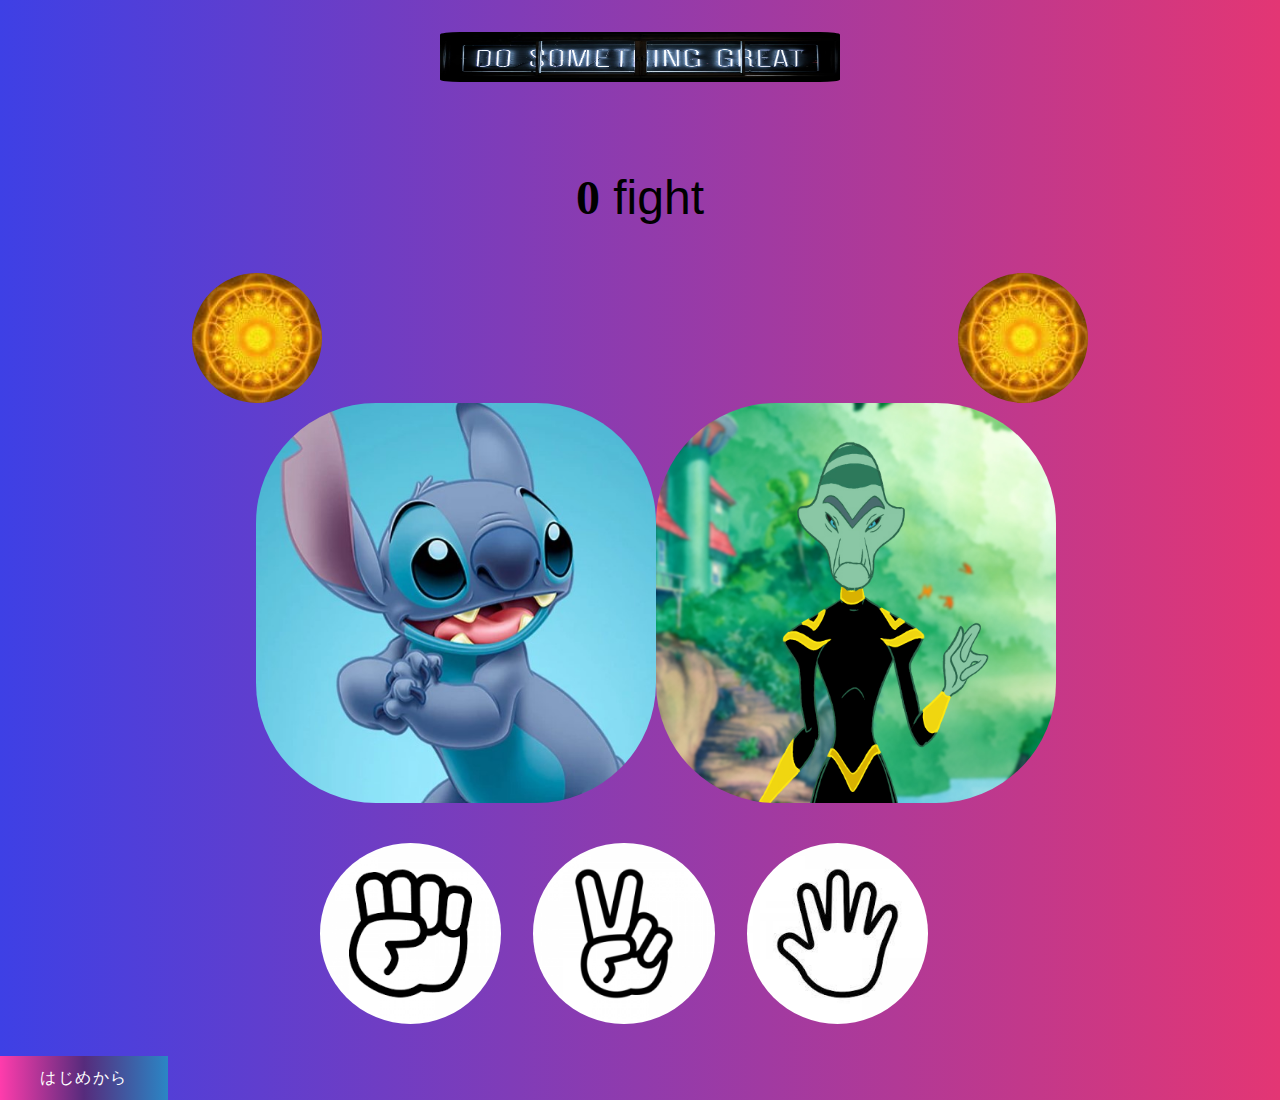
<file: index.html>
<!DOCTYPE html>
<html lang="en">
<head>
  <meta charset="UTF-8">
  <meta http-equiv="X-UA-Compatible" content="IE=edge">
  <meta name="viewport" content="width=device-width, initial-scale=1.0">
  <title>Document</title>
  <link rel="preconnect" href="https://fonts.googleapis.com">
  <link rel="preconnect" href="https://fonts.gstatic.com" crossorigin>
  <link href="https://fonts.googleapis.com/css2?family=Fasthand&display=swap" rel="stylesheet">
  <link rel="stylesheet" href="css/style.css">

</head>

<body id="gradient">
  
  <header>  
    <p class="start"><img src="img/start.jpg" alt="タイトル"></p>
    <div class="start_comment">
      <p id="counter" class="fight_num">0</p>      
      <p class="result_text">fight</p>
    </div>  
  </header>

  <main>
    <div class="teki_te">
      <img id="my_te" src="img/teki_te.jpg" width="100" height="100">
      <img id="teki_te" src="img/teki_te.jpg" width="100" height="100">      
    </div>  

    <div class="char">
      <div id="mychar" class="mychar">
        <img src="img/jan.jpg" alt="自分側の画像">
      </div>

      <div id="tekichar" class="tekichar">
        <img src="img/teki1.jpg" alt="敵側の画像">
      </div>
    </div>
    
    <!-- <div class="beam">
      <div id="mybeam">
        <img src="img/beam_j.jpg" alt="自分のビーム">
      </div>

      <div id="tekibeam">
        <img src="img/beam_t.jpg" alt="敵のビーム">
      </div>
    </div>      -->
    
    <ul class="te" id="start_btn">      
        <div class="img_te">
          <input type="image" src="img/jan0.jpg" onclick="Click(0);"alt="gu" class="start_btn">
        </div>

        <!-- <li id="choose_btn" onclick="Click(0);"><img src="img/jan0.jpg" alt="gu"></li> -->    
        <div class="img_te">
          <input type="image" src="img/jan1.jpg" onclick="Click(1);"alt="cho" class="start_btn">
        </div>

        <!-- <li id="choose_btn" onclick="Click(1);"><img src="img/jan1.jpg" alt="cho"></li> -->
        <div class="img_te">
          <input type="image" src="img/jan2.jpg" onclick="Click(2);"alt="pa" class="start_btn">
        </div>      
      
        <!-- <li id="choose_btn" onclick="Click(2);"><img src="img/jan2.jpg" alt="pa"></li> -->
    </ul> 

    <a href="" class="btn btn-gradient" onclick="window.location.reload();" id="reset"><span>はじめから</span></a>   

  </main>    

    <div id="result" class="result"></div>    

  <script src="https://ajax.googleapis.com/ajax/libs/jquery/3.6.0/jquery.min.js"></script>
  <script src="js/script.js"></script>
 
</body>
</html>
</file>
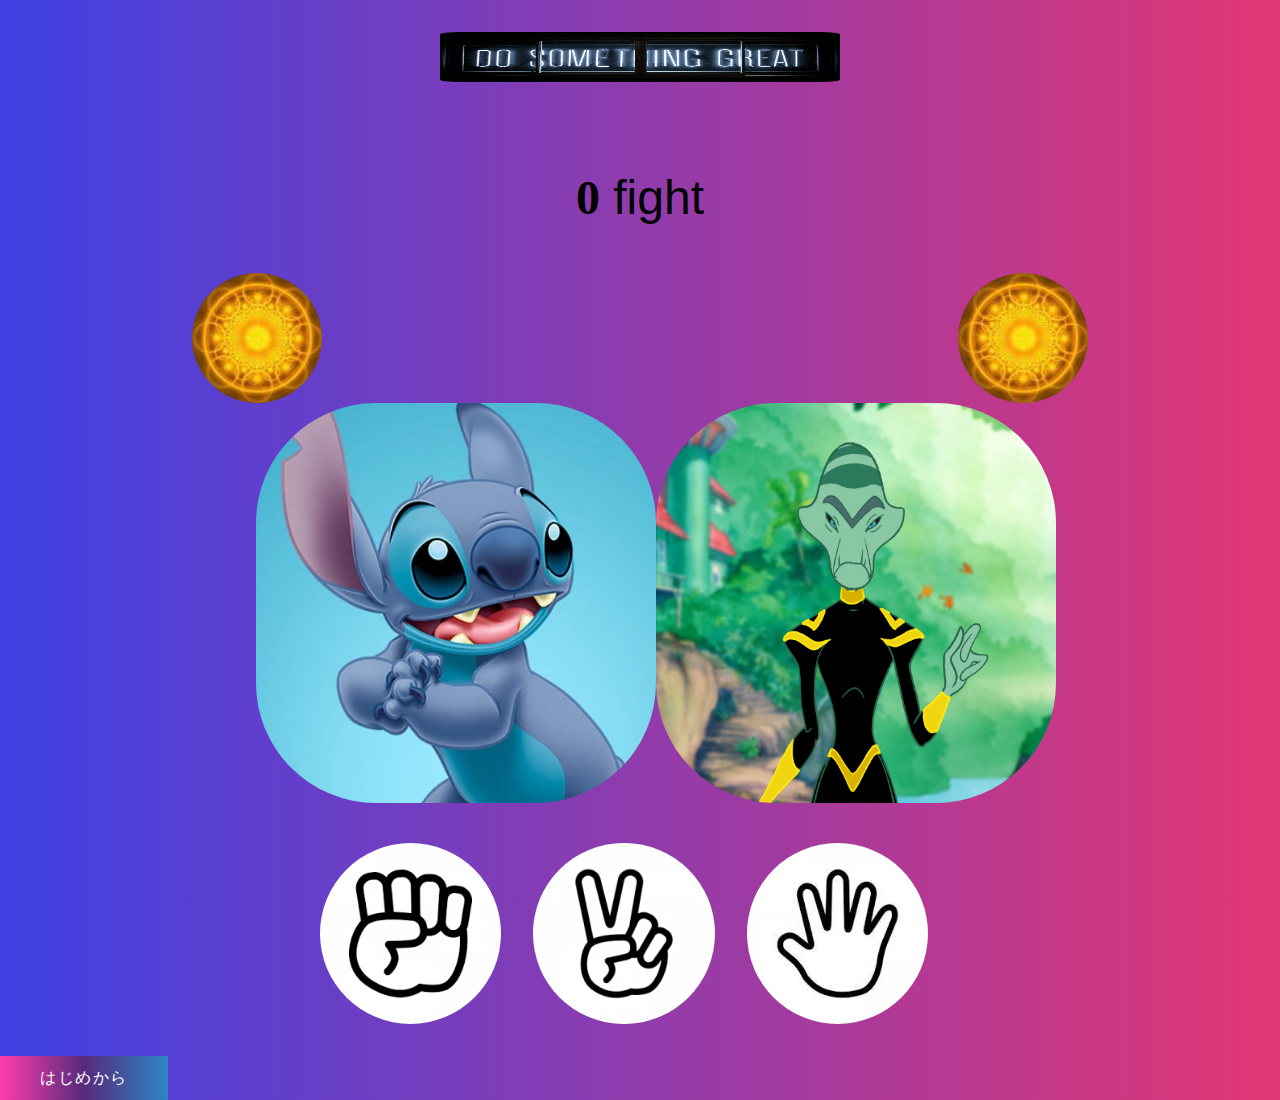
<file: じゃんけんアプリ/index.html>
<!DOCTYPE html>
<html lang="en">
<head>
  <meta charset="UTF-8">
  <meta http-equiv="X-UA-Compatible" content="IE=edge">
  <meta name="viewport" content="width=device-width, initial-scale=1.0">
  <title>Document</title>
  <link rel="preconnect" href="https://fonts.googleapis.com">
  <link rel="preconnect" href="https://fonts.gstatic.com" crossorigin>
  <link href="https://fonts.googleapis.com/css2?family=Fasthand&display=swap" rel="stylesheet">
  <link rel="stylesheet" href="css/style.css">

</head>

<body id="gradient">
  
  <header>  
    <p class="start"><img src="img/start.jpg" alt="タイトル"></p>
    <div class="start_comment">
      <p id="counter" class="fight_num">0</p>      
      <p class="result_text">fight</p>
    </div>  
  </header>

  <main>
    <div class="teki_te">
      <img id="my_te" src="img/teki_te.jpg" width="100" height="100">
      <img id="teki_te" src="img/teki_te.jpg" width="100" height="100">      
    </div>  

    <div class="char">
      <div id="mychar" class="mychar">
        <img src="img/jan.jpg" alt="自分側の画像">
      </div>

      <div id="tekichar" class="tekichar">
        <img src="img/teki1.jpg" alt="敵側の画像">
      </div>
    </div>
    
    <!-- <div class="beam">
      <div id="mybeam">
        <img src="img/beam_j.jpg" alt="自分のビーム">
      </div>

      <div id="tekibeam">
        <img src="img/beam_t.jpg" alt="敵のビーム">
      </div>
    </div>      -->
    
    <ul class="te" id="start_btn">      
        <div class="img_te">
          <input type="image" src="img/jan0.jpg" onclick="Click(0);"alt="gu" class="start_btn">
        </div>

        <!-- <li id="choose_btn" onclick="Click(0);"><img src="img/jan0.jpg" alt="gu"></li> -->    
        <div class="img_te">
          <input type="image" src="img/jan1.jpg" onclick="Click(1);"alt="cho" class="start_btn">
        </div>

        <!-- <li id="choose_btn" onclick="Click(1);"><img src="img/jan1.jpg" alt="cho"></li> -->
        <div class="img_te">
          <input type="image" src="img/jan2.jpg" onclick="Click(2);"alt="pa" class="start_btn">
        </div>      
      
        <!-- <li id="choose_btn" onclick="Click(2);"><img src="img/jan2.jpg" alt="pa"></li> -->
    </ul> 

    <a href="" class="btn btn-gradient" onclick="window.location.reload();" id="reset"><span>はじめから</span></a>   

  </main>    

    <div id="result" class="result"></div>    

  <script src="https://ajax.googleapis.com/ajax/libs/jquery/3.6.0/jquery.min.js"></script>
  <script src="js/script.js"></script>
 
</body>
</html>
</file>
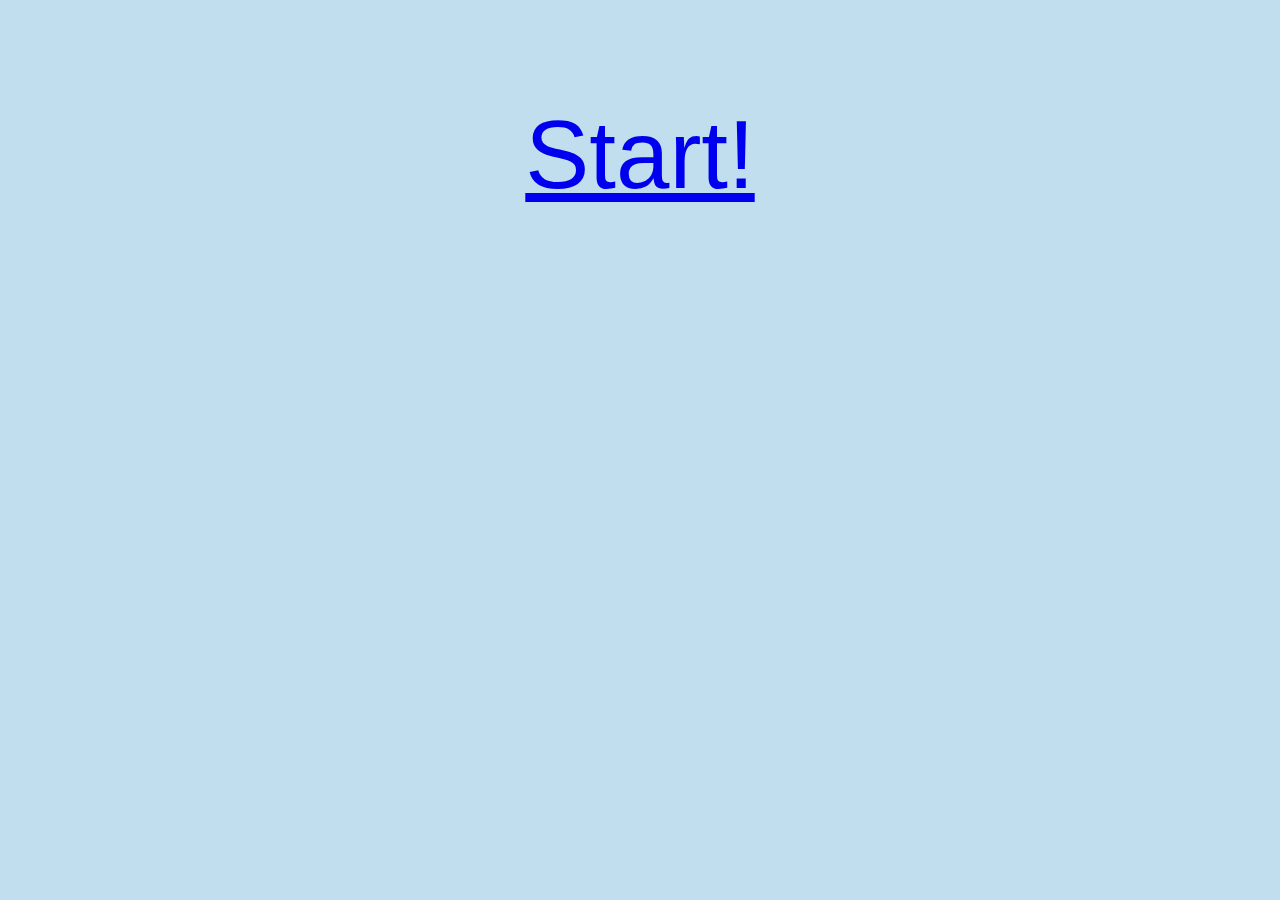
<file: start.html>
<!DOCTYPE html>
<html lang="en">
<head>
  <meta charset="UTF-8">
  <meta http-equiv="X-UA-Compatible" content="IE=edge">
  <meta name="viewport" content="width=device-width, initial-scale=1.0">
  <title>Document</title>
  <link rel="stylesheet" href="css/start.css">
  <link rel="" href="index.html">
  


</head>
<body>

  <!-- <a href="index.html" class="btn btn--yellow btn--cubic">PUSH！</a> -->

  <div id="awan" class="awan">
    <a href="index.html">Start!</a>    
  </div>


  <script src="https://ajax.googleapis.com/ajax/libs/jquery/3.6.0/jquery.min.js"></script>
  <script src="js/start.js"></script>     
</body>
</html>
</file>
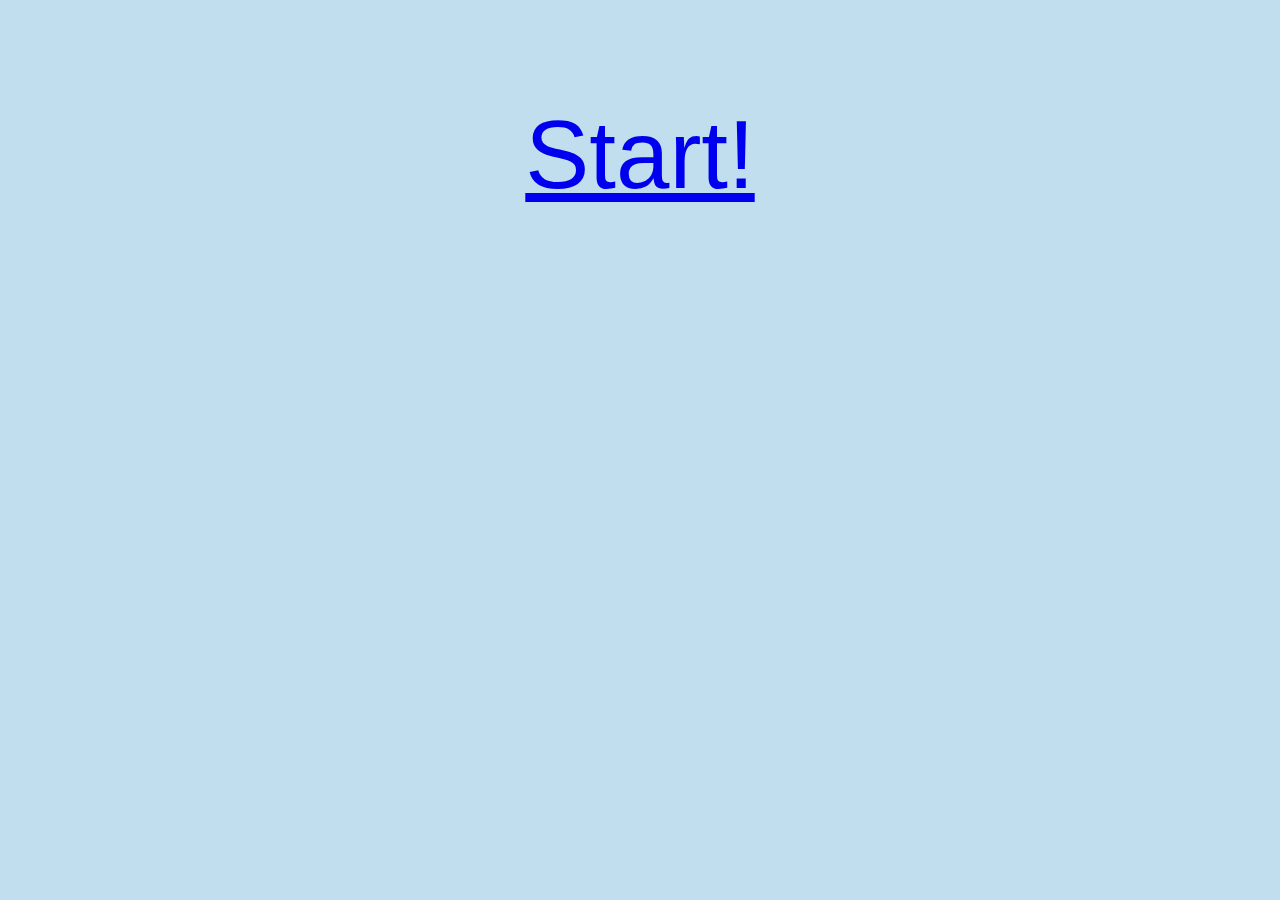
<file: じゃんけんアプリ/start.html>
<!DOCTYPE html>
<html lang="en">
<head>
  <meta charset="UTF-8">
  <meta http-equiv="X-UA-Compatible" content="IE=edge">
  <meta name="viewport" content="width=device-width, initial-scale=1.0">
  <title>Document</title>
  <link rel="stylesheet" href="css/start.css">
  <link rel="" href="index.html">
  


</head>
<body>

  <!-- <a href="index.html" class="btn btn--yellow btn--cubic">PUSH！</a> -->

  <div id="awan" class="awan">
    <a href="index.html">Start!</a>    
  </div>


  <script src="https://ajax.googleapis.com/ajax/libs/jquery/3.6.0/jquery.min.js"></script>
  <script src="js/start.js"></script>     
</body>
</html>
</file>
<file: css/style.css>
html,
body,
main {
  height:100%;
}

.start img{
  width: 400px;
  height: 50px;
  /* margin: 0 auto; */
  border-radius: 5%;

}

.teki_te{
  display: flex;
  justify-content: space-between;
  /* margin-bottom: 50px; */
  box-sizing: border-box;
  padding: 0 15%; 
}

.teki_te img{
  border-radius: 50%;
  /* margin: 0 0 0 80%;   */
  width:130px;
  height: auto;
}

.my_te img{
  border-radius: 50%;
  /* margin: 0 0 0 80%;   */
  width:130px;
  height: auto;
}

.mychar img{
  width: 400px;
  height: 400px;
  border-radius: 30%;
}

.tekichar img{
  width: 400px;
  height: 400px;
  border-radius: 30%;
}

.char {
  display: flex;
  justify-content: space-between;
  /* margin-bottom: 50px; */
  box-sizing: border-box;
  padding: 0 20%; 
  /* margin: 10px 0 0; */
}

/* --beam-- */

/* #mybeam img{
  width: 380px;
  height: auto;
} */

/* #tekibeam img{
  width: 380px;
  height: auto;
} */

/* .beam{
  display: flex;
  justify-content: space-between;
  box-sizing: border-box;
  padding: 0 30%;
} */

/* .mybeam img.is_show{
  overflow: hidden;
  position: relative;
} */

/* .mybeam img.is_show:before {
  animation: is_show 2s cubic-bezier(.4, 0, .2, 1) forwards;
  background: #fff;
  bottom: 0;
  content: '';
  left: 0;
  pointer-events: none;
  position: absolute;
  right: 0;
  top: 0;
  z-index: 1;
} */

/* @keyframes mybeam img is_show {
  100% {
    transform: translateX(100%);
  }
} */

/* .mybeam.is-show {
  width: 450px;
} */

/* #tekibeam {
  width: 0;
  height: 180px;
  overflow: hidden;
  transition: 2000ms linear;
}

#tekibeam.is-show {
  width: 450px;
} */



.start_comment{
  display: flex;
  justify-content: space-between;
  padding: 0 45%;   
}

.result_text{
  font-size: 48px;
  font-family:'Trebuchet MS', 'Lucida Sans Unicode', 'Lucida Grande', 'Lucida Sans', Arial, sans-serif
}

.start_btn{
  /* width: 300px; */  
  display: flex;
  justify-content: center;

  border-radius: 50%;
  width: 85%;
  height: auto;
  /* margin: auto; */
}

.fight_num{
  font-weight: bold;
  font-size: 48px;
}

.te{
  display: flex;
  justify-content: space-between;
  box-sizing: border-box;
  padding: 0 25%; 
}


.img_te:hover{
  opacity: 0.5;
}


body{
  margin:0;
  padding:0;
  text-align:left;
  font-size: 32px;
  background-color: #000000;
  padding: 0px;
  margin: 0px;
}

#gradient
{
 width: 100%;
 height: 800px;
 padding: 0px;
 margin: 0px;
}


 header{
  /* background-color: #fff;
  border-bottom: 1px solid #ccc; */
  text-align: center;
}

li{
  list-style-type:none;
  /* border: 1px solid #666;
  background-color: #FFF;
  display:table-cell;  定義 */
  cursor: pointer;
}

/* #gu_btn:hover{
  background: #99FFFF;
}

#cho_btn:hover{
  background: #FFFF99;
}

#par_btn:hover{
  background: #FFCCCC;
} */

.result{
  position: absolute;
  text-align: center;
  top: 20%;
  left: 40%;
  font-family: 'Fasthand', cursive;
  font-size: 750%;
  /* background-color: #FFFF99; */
  border-radius: 20%;
}



.sky{
  /* background: #000; */
  /* position: relative; */
  width: 100%;
  height: 100%;
}

.hanabi{  
  /* position: absolute; */
  animation-name: hanabi;
  animation-timing-function:linear;
  animation-iteration-count :infinite;
}
.hanabi_1{
  background-image: url('../img/hanabi_4.jpg');
  top: 0;
  left: 0;
  animation-duration:3s;
}


@keyframes hanabi{
	0%{
		opacity: 0;
		transform: scale(0.1);
	}
  50%{
		opacity: 1;
		transform: scale(1);
	}
	90%{
		opacity: 1;
		transform: scale(1);
	}
  100%{
		opacity: 0;
		transform: scale(1);
	}
}

/* .reload{
  direction: none;  
  display: flex;
  justify-content: flex-end;


} */


/* --reload--- */
*,
*:before,
*:after {
  -webkit-box-sizing: inherit;
  box-sizing: inherit;
}

html {
  -webkit-box-sizing: border-box;
  box-sizing: border-box;
  font-size: 62.5%;
}

.btn,
a.btn,
button.btn {
  justify-content: flex-end;
  font-size: 1.6rem;
  font-weight: 700;
  line-height: 1.5;
  position: relative;
  display: inline-block;
  padding: 1rem 4rem;
  cursor: pointer;
  -webkit-user-select: none;
  -moz-user-select: none;
  -ms-user-select: none;
  user-select: none;
  -webkit-transition: all 0.3s;
  transition: all 0.3s;
  text-align: center;
  vertical-align: middle;
  text-decoration: none;
  letter-spacing: 0.1em;
  color: #212529;
  border-radius: 0.5rem;
}

a.btn-gradient {
  font-weight: normal;

  color: #fff;
  border-radius: 0;
  background-image: -webkit-gradient(
    linear,
    left top,
    right top,
    color-stop(40%, #ff3cac),
    to(#562b7c)
  );
  background-image: -webkit-linear-gradient(left, #ff3cac 40%, #562b7c 100%);
  background-image: linear-gradient(90deg, #ff3cac 40%, #562b7c 100%);
}

a.btn-gradient:after {
  position: absolute;
  top: 0;
  left: 0;

  width: 100%;
  height: 100%;

  content: "";
  -webkit-transition: all 0.5s;
  transition: all 0.5s;

  background-image: -webkit-gradient(
    linear,
    left top,
    right top,
    from(#ff3cac),
    color-stop(#562b7c),
    to(#2b86c5)
  );

  background-image: -webkit-linear-gradient(left, #ff3cac, #562b7c, #2b86c5);

  background-image: linear-gradient(90deg, #ff3cac, #562b7c, #2b86c5);
}

a.btn-gradient span {
  position: relative;
  z-index: 1;
}

a.btn-gradient:hover {
  color: #fff;
}

a.btn-gradient:hover:after {
  opacity: 0;
}
</file>
<file: じゃんけんアプリ/css/style.css>
html,
body,
main {
  height:100%;
}

.start img{
  width: 400px;
  height: 50px;
  /* margin: 0 auto; */
  border-radius: 5%;

}

.teki_te{
  display: flex;
  justify-content: space-between;
  /* margin-bottom: 50px; */
  box-sizing: border-box;
  padding: 0 15%; 
}

.teki_te img{
  border-radius: 50%;
  /* margin: 0 0 0 80%;   */
  width:130px;
  height: auto;
}

.my_te img{
  border-radius: 50%;
  /* margin: 0 0 0 80%;   */
  width:130px;
  height: auto;
}

.mychar img{
  width: 400px;
  height: 400px;
  border-radius: 30%;
}

.tekichar img{
  width: 400px;
  height: 400px;
  border-radius: 30%;
}

.char {
  display: flex;
  justify-content: space-between;
  /* margin-bottom: 50px; */
  box-sizing: border-box;
  padding: 0 20%; 
  /* margin: 10px 0 0; */
}

/* --beam-- */

/* #mybeam img{
  width: 380px;
  height: auto;
} */

/* #tekibeam img{
  width: 380px;
  height: auto;
} */

/* .beam{
  display: flex;
  justify-content: space-between;
  box-sizing: border-box;
  padding: 0 30%;
} */

/* .mybeam img.is_show{
  overflow: hidden;
  position: relative;
} */

/* .mybeam img.is_show:before {
  animation: is_show 2s cubic-bezier(.4, 0, .2, 1) forwards;
  background: #fff;
  bottom: 0;
  content: '';
  left: 0;
  pointer-events: none;
  position: absolute;
  right: 0;
  top: 0;
  z-index: 1;
} */

/* @keyframes mybeam img is_show {
  100% {
    transform: translateX(100%);
  }
} */

/* .mybeam.is-show {
  width: 450px;
} */

/* #tekibeam {
  width: 0;
  height: 180px;
  overflow: hidden;
  transition: 2000ms linear;
}

#tekibeam.is-show {
  width: 450px;
} */



.start_comment{
  display: flex;
  justify-content: space-between;
  padding: 0 45%;   
}

.result_text{
  font-size: 48px;
  font-family:'Trebuchet MS', 'Lucida Sans Unicode', 'Lucida Grande', 'Lucida Sans', Arial, sans-serif
}

.start_btn{
  /* width: 300px; */  
  display: flex;
  justify-content: center;

  border-radius: 50%;
  width: 85%;
  height: auto;
  /* margin: auto; */
}

.fight_num{
  font-weight: bold;
  font-size: 48px;
}

.te{
  display: flex;
  justify-content: space-between;
  box-sizing: border-box;
  padding: 0 25%; 
}


.img_te:hover{
  opacity: 0.5;
}


body{
  margin:0;
  padding:0;
  text-align:left;
  font-size: 32px;
  background-color: #000000;
  padding: 0px;
  margin: 0px;
}

#gradient
{
 width: 100%;
 height: 800px;
 padding: 0px;
 margin: 0px;
}


 header{
  /* background-color: #fff;
  border-bottom: 1px solid #ccc; */
  text-align: center;
}

li{
  list-style-type:none;
  /* border: 1px solid #666;
  background-color: #FFF;
  display:table-cell;  定義 */
  cursor: pointer;
}

/* #gu_btn:hover{
  background: #99FFFF;
}

#cho_btn:hover{
  background: #FFFF99;
}

#par_btn:hover{
  background: #FFCCCC;
} */

.result{
  position: absolute;
  text-align: center;
  top: 20%;
  left: 40%;
  font-family: 'Fasthand', cursive;
  font-size: 750%;
  /* background-color: #FFFF99; */
  border-radius: 20%;
}



.sky{
  /* background: #000; */
  /* position: relative; */
  width: 100%;
  height: 100%;
}

.hanabi{  
  /* position: absolute; */
  animation-name: hanabi;
  animation-timing-function:linear;
  animation-iteration-count :infinite;
}
.hanabi_1{
  background-image: url('../img/hanabi_4.jpg');
  top: 0;
  left: 0;
  animation-duration:3s;
}


@keyframes hanabi{
	0%{
		opacity: 0;
		transform: scale(0.1);
	}
  50%{
		opacity: 1;
		transform: scale(1);
	}
	90%{
		opacity: 1;
		transform: scale(1);
	}
  100%{
		opacity: 0;
		transform: scale(1);
	}
}

/* .reload{
  direction: none;  
  display: flex;
  justify-content: flex-end;


} */


/* --reload--- */
*,
*:before,
*:after {
  -webkit-box-sizing: inherit;
  box-sizing: inherit;
}

html {
  -webkit-box-sizing: border-box;
  box-sizing: border-box;
  font-size: 62.5%;
}

.btn,
a.btn,
button.btn {
  justify-content: flex-end;
  font-size: 1.6rem;
  font-weight: 700;
  line-height: 1.5;
  position: relative;
  display: inline-block;
  padding: 1rem 4rem;
  cursor: pointer;
  -webkit-user-select: none;
  -moz-user-select: none;
  -ms-user-select: none;
  user-select: none;
  -webkit-transition: all 0.3s;
  transition: all 0.3s;
  text-align: center;
  vertical-align: middle;
  text-decoration: none;
  letter-spacing: 0.1em;
  color: #212529;
  border-radius: 0.5rem;
}

a.btn-gradient {
  font-weight: normal;

  color: #fff;
  border-radius: 0;
  background-image: -webkit-gradient(
    linear,
    left top,
    right top,
    color-stop(40%, #ff3cac),
    to(#562b7c)
  );
  background-image: -webkit-linear-gradient(left, #ff3cac 40%, #562b7c 100%);
  background-image: linear-gradient(90deg, #ff3cac 40%, #562b7c 100%);
}

a.btn-gradient:after {
  position: absolute;
  top: 0;
  left: 0;

  width: 100%;
  height: 100%;

  content: "";
  -webkit-transition: all 0.5s;
  transition: all 0.5s;

  background-image: -webkit-gradient(
    linear,
    left top,
    right top,
    from(#ff3cac),
    color-stop(#562b7c),
    to(#2b86c5)
  );

  background-image: -webkit-linear-gradient(left, #ff3cac, #562b7c, #2b86c5);

  background-image: linear-gradient(90deg, #ff3cac, #562b7c, #2b86c5);
}

a.btn-gradient span {
  position: relative;
  z-index: 1;
}

a.btn-gradient:hover {
  color: #fff;
}

a.btn-gradient:hover:after {
  opacity: 0;
}
</file>
<file: css/start.css>
* { background:#C0DEED}
#awan {
position:fixed;
top:0px;left:0px;
width:100%;
height:100%;
text-align:center;
margin:0px;
padding:0px;
background-color:#C0DEED;
background: url(https://abs.twimg.com/images/themes/theme1/bg.png) center top repeat-x;
padding-top:100px;
padding-bottom:10px;
  width: 100%;
  height: 135px;
  animation: awan-animasi 10s linear infinite;
  -ms-animation: awan-animasi 10s linear infinite;
  -moz-animation: awan-animasi 10s linear infinite;
  -webkit-animation: awan-animasi 10s linear infinite;
}

@keyframes awan-animasi {
  from {
    background-position: 0 0;
  }

  to {
    background-position: 100% 0;
  };
}

@-webkit-keyframes awan-animasi {
  from {
    background-position: 0 0;
  }

  to {
    background-position: 100% 0;
  };
}

@-ms-keyframes awan-animasi {
  from {
    background-position: 0 0;
  }

  to {
    background-position: 100% 0;
  };
}

@-moz-keyframes awan-animasi {
  from {
    background-position: 0 0;
  }

  to {
    background-position: 100% 0;
  };
}

.awan{
  text-decoration: none;  
  font-family: 'Franklin Gothic Medium', 'Arial Narrow', Arial, sans-serif;
  align-items: center;
  vertical-align: middle;
  font-size: 600%;
}
</file>
<file: じゃんけんアプリ/css/start.css>
* { background:#C0DEED}
#awan {
position:fixed;
top:0px;left:0px;
width:100%;
height:100%;
text-align:center;
margin:0px;
padding:0px;
background-color:#C0DEED;
background: url(https://abs.twimg.com/images/themes/theme1/bg.png) center top repeat-x;
padding-top:100px;
padding-bottom:10px;
  width: 100%;
  height: 135px;
  animation: awan-animasi 10s linear infinite;
  -ms-animation: awan-animasi 10s linear infinite;
  -moz-animation: awan-animasi 10s linear infinite;
  -webkit-animation: awan-animasi 10s linear infinite;
}

@keyframes awan-animasi {
  from {
    background-position: 0 0;
  }

  to {
    background-position: 100% 0;
  };
}

@-webkit-keyframes awan-animasi {
  from {
    background-position: 0 0;
  }

  to {
    background-position: 100% 0;
  };
}

@-ms-keyframes awan-animasi {
  from {
    background-position: 0 0;
  }

  to {
    background-position: 100% 0;
  };
}

@-moz-keyframes awan-animasi {
  from {
    background-position: 0 0;
  }

  to {
    background-position: 100% 0;
  };
}

.awan{
  text-decoration: none;  
  font-family: 'Franklin Gothic Medium', 'Arial Narrow', Arial, sans-serif;
  align-items: center;
  vertical-align: middle;
  font-size: 600%;
}
</file>
